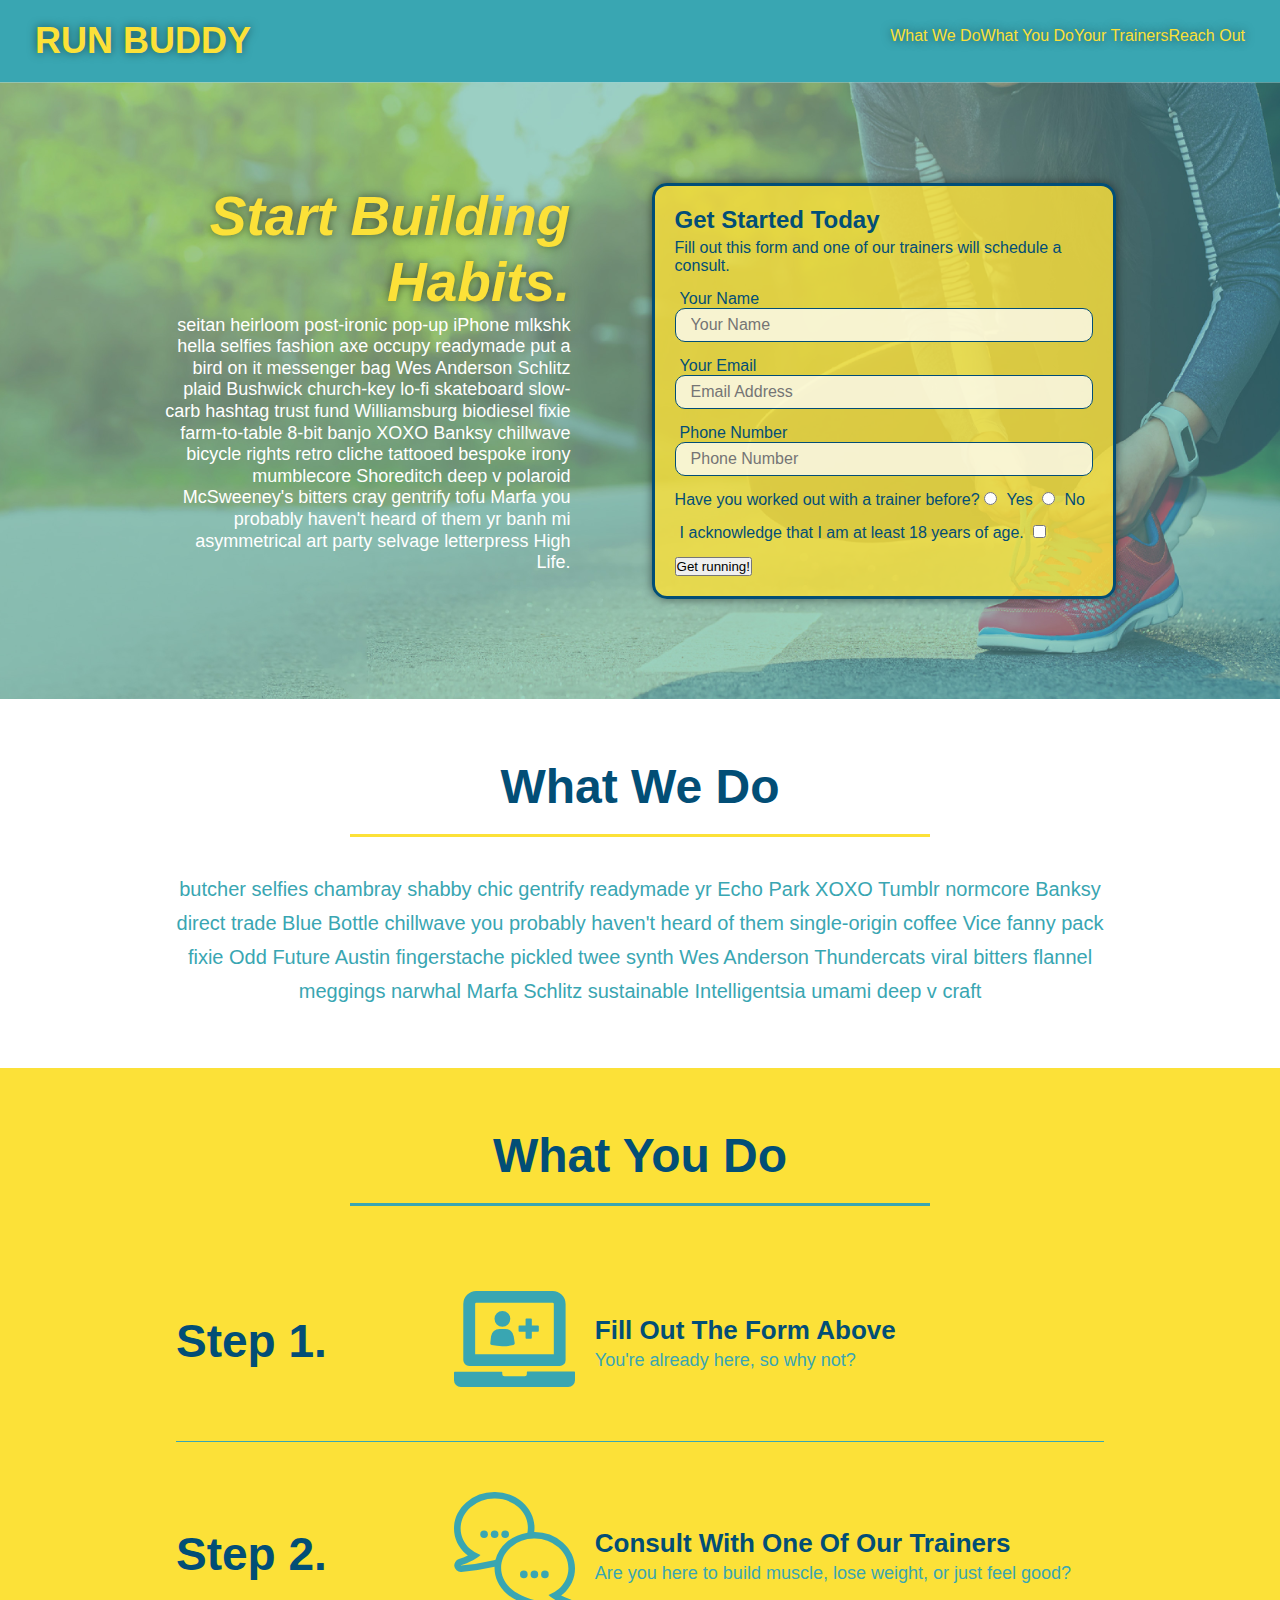
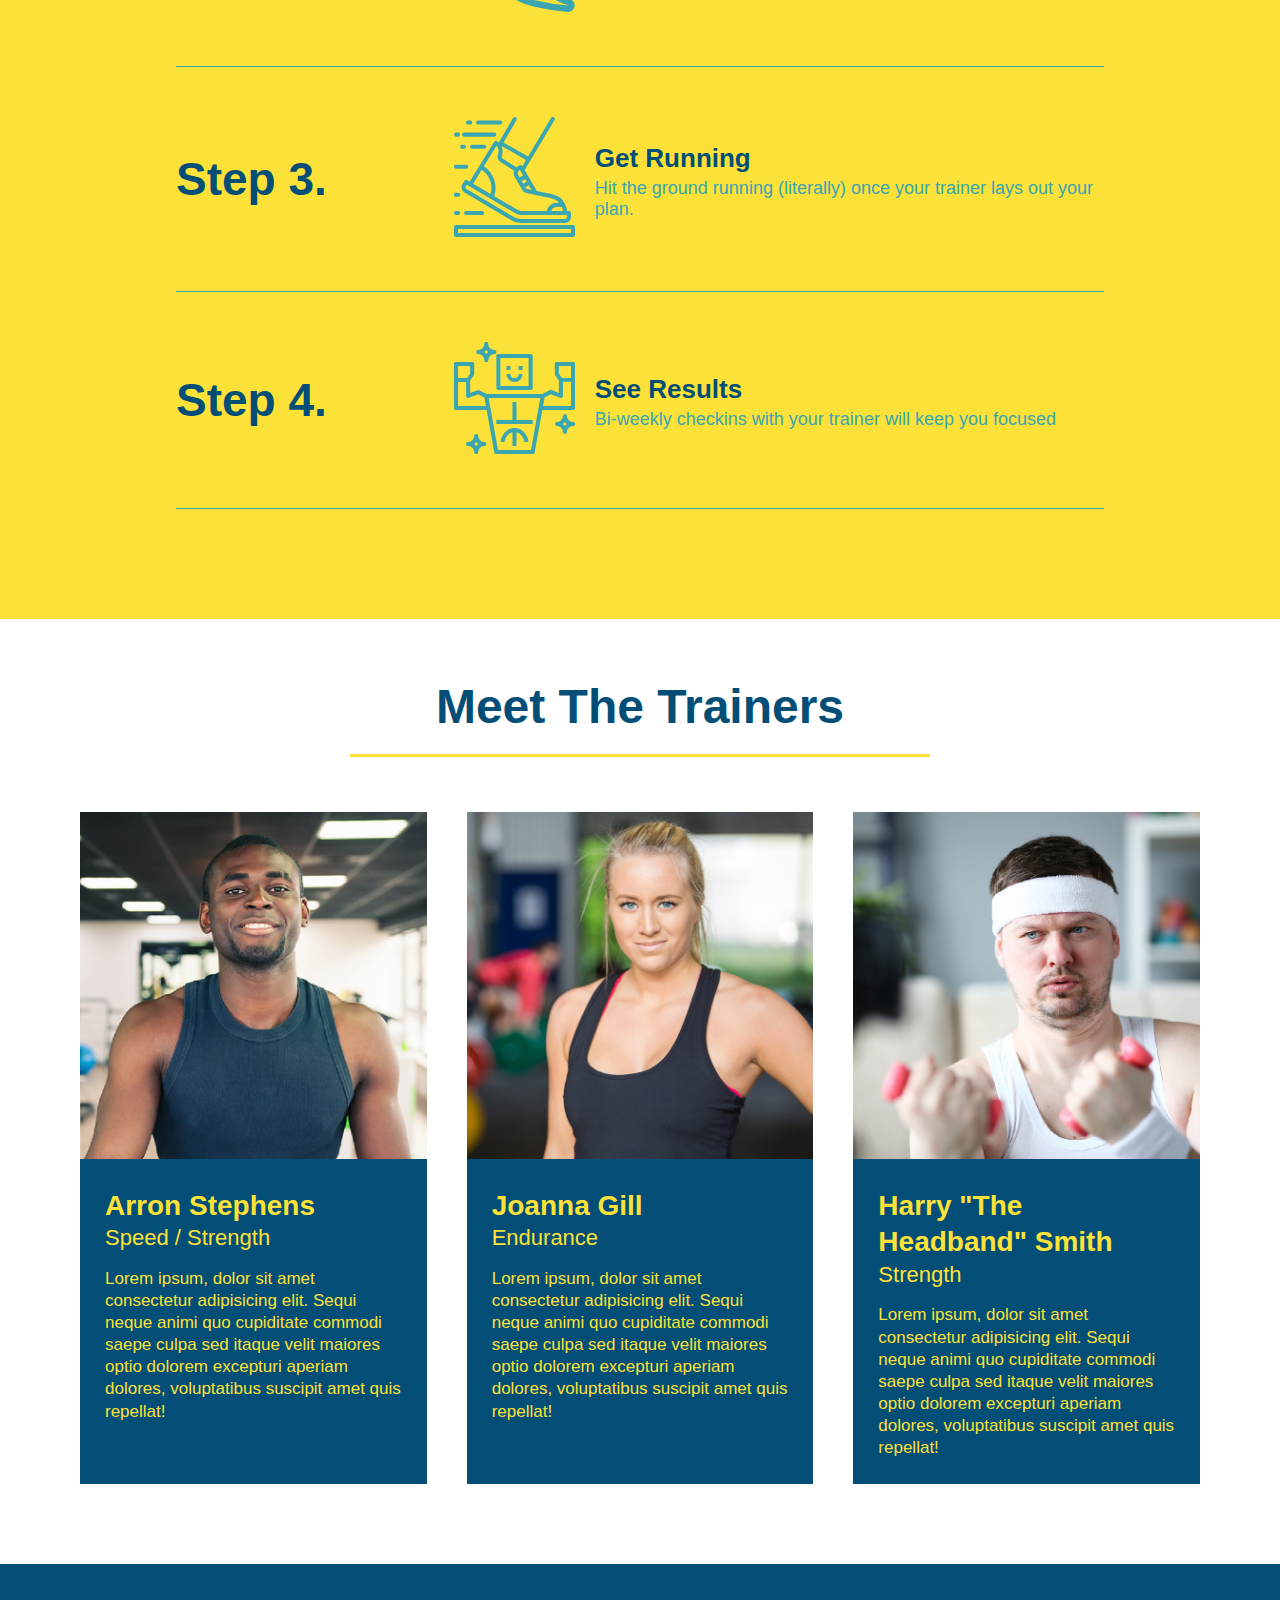
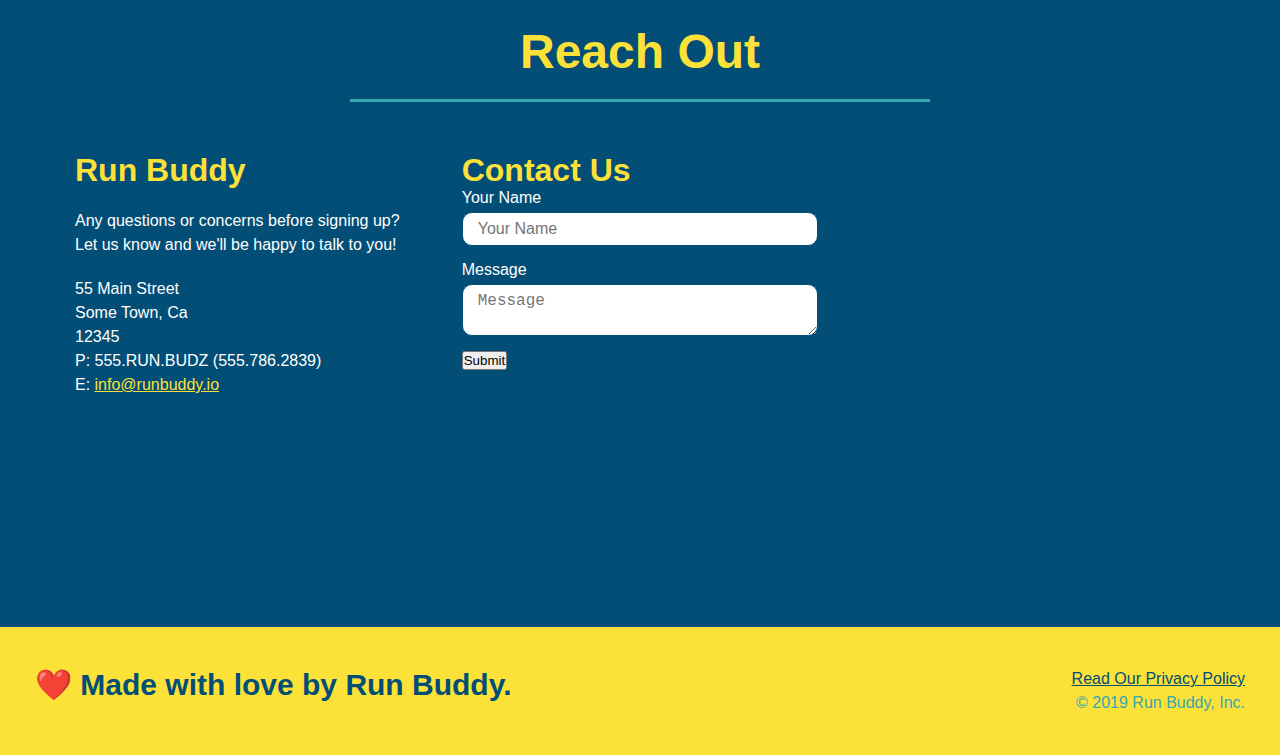
<file: 2.3/index.html>
<!DOCTYPE html>
<html lang="en">
  <head>
    <meta charset="UTF-8" />
    <meta name="viewport" content="width=device-width, initial-scale=1.0" />
    <link rel="stylesheet" href="./assets/css/style.css">
    <title>Run Buddy</title>
  </head>
  <body>
    <!-- navigation tags - block level element -->
    <header>
      <h1>
        <a href="/">RUN BUDDY</a>
      </h1>
      <nav>
        <ul>
          <li>
            <a href="#what-we-do">What We Do</a>
          </li>
          <li>
            <a href="#what-you-do">What You Do</a>
          </li>
          <li>
            <a href="#your-trainers">Your Trainers</a>
          </li>
          <li>
            <a href="#reach-out">Reach Out</a>
          </li>
        </ul>
      </nav>
    </header>
    <!-- end navigation -->

    <!-- hero/jumbotron -->
    <section class="hero">
      <div class="hero-cta">
        <h2>Start Building Habits.</h2>
        <p>
          seitan heirloom post-ironic pop-up iPhone mlkshk hella selfies fashion axe occupy readymade put a bird on it
          messenger bag Wes Anderson Schlitz plaid Bushwick church-key lo-fi skateboard slow-carb hashtag trust fund
          Williamsburg biodiesel fixie farm-to-table 8-bit banjo XOXO Banksy chillwave bicycle rights retro cliche
          tattooed bespoke irony mumblecore Shoreditch deep v polaroid McSweeney's bitters cray gentrify tofu Marfa you
          probably haven't heard of them yr banh mi asymmetrical art party selvage letterpress High Life.
        </p>
      </div>

      <div class="hero-form">
        <h3>Get Started Today</h3>
        <p>Fill out this form and one of our trainers will schedule a consult.</p>
        <form>
          <label for="name">Your Name</label>
          <input type="text" placeholder="Your Name" id="name" name="name" class="form-input" />
          <label for="email">Your Email</label>
          <input type="email" placeholder="Email Address" id="email" name="email" class="form-input" />
          <label for="phone">Phone Number</label>
          <input type="tel" placeholder="Phone Number" name="phone" id="phone" class="form-input" />
          <p>
            Have you worked out with a trainer before? 
            <input type="radio" name="trainer-confirm" id="trainer-yes" />
            <label for="trainer-yes">Yes</label>
            <input type="radio" name="trainer-confirm" id="trainer-no"/>
            <label for="trainer-no">No</label>
          </p>
          <p>
            <label for="checkbox">
              I acknowledge that I am at least 18 years of age.
            </label>
            <input type="checkbox" name="checkpoint1" id="checkbox" />
          </p>
          <button type="submit">
            Get running!
          </button>
        </form>
      </div>
    </section>
    <!-- end header -->

    <!-- "what we do" start - <section> -->
    <section id="what-we-do" class="intro">
      <div class="flex-row">
        <h2 class="section-title primary-border">
          What We Do
        </h2>
      </div>
      <div class="flex-row">
        <p>
          butcher selfies chambray shabby chic gentrify readymade yr Echo Park XOXO Tumblr normcore Banksy direct trade  Blue Bottle chillwave you probably haven't heard of them single-origin coffee Vice fanny pack fixie Odd Future Austin fingerstache pickled twee synth Wes Anderson Thundercats viral bitters flannel meggings narwhal Marfa Schlitz sustainable Intelligentsia umami deep v craft
        </p>
      </div>
    </section>
    <!-- end "what we do" -->

    <!-- "what you do" start -->
    <section id="what-you-do" class="steps">
      <div class="flex-row">
        <h2 class="section-title secondary-border">
          What You Do
        </h2> 
      </div>
      <div class="step">
        <h3>Step 1.</h3>
        <div class="step-info">
          <div class="step-img">
            <img src="./assets/images/step-1.svg" alt="" />
          </div>
          <div class="step-text">
            <h4>Fill Out The Form Above</h4>
            <p>You're already here, so why not?</p>
          </div>
        </div>
      </div>
      <div class="step">
        <h3>Step 2.</h3>
        <div class="step-info">
          <div class="step-img">
            <img src="./assets/images/step-2.svg" alt="" />
          </div>
          <div class="step-text">
            <h4>Consult With One Of Our Trainers</h4>
            <p>Are you here to build muscle, lose weight, or just feel good?</p>
          </div>
        </div>
      </div>
      <div class="step">
        <h3>Step 3.</h3>
        <div class="step-info">
          <div class="step-img">
            <img src="./assets/images/step-3.svg" alt="" />
          </div>
          <div class="step-text">
            <h4>Get Running</h4>
            <p>Hit the ground running (literally) once your trainer lays out your plan.</p>
          </div>
        </div>
      </div>
      <div class="step">
        <h3>Step 4.</h3>
        <div class="step-info">
          <div class="step-img">
            <img src="./assets/images/step-4.svg" alt="" />
          </div>
          <div class="step-text">
            <h4>See Results</h4>
            <p>Bi-weekly checkins with your trainer will keep you focused</p>
          </div>
        </div>
      </div>
    </section>
    <!-- "what you do" end -->

    <!-- "meet the trainers" start -->
    <section id="your-trainers">
      <div class="flex-row">
        <h2 class="section-title primary-border">
          Meet The Trainers
        </h2>
      </div>

      <div class="trainers">
        <article class="trainer">
          <img src="./assets/images/trainer-1.jpg" alt="Arron Stephens in his workout clothes, ready to pump iron" />
          <div class="trainer-bio">
            <h3 class="trainer-name">Arron Stephens</h3>
            <h4 class="trainer-role">Speed / Strength</h4>
            <p>Lorem ipsum, dolor sit amet consectetur adipisicing elit. Sequi neque animi quo cupiditate commodi saepe culpa sed itaque velit maiores optio dolorem excepturi aperiam dolores, voluptatibus suscipit amet quis repellat!</p>
          </div>
        </article>

        <article class="trainer">
          <img src="./assets/images/trainer-2.jpg" alt="Joanna Gill cooling off after a work out" />
          <div class="trainer-bio">
            <h3 class="trainer-name">Joanna Gill</h3>
            <h4 class="trainer-role">Endurance</h4>
            <p>Lorem ipsum, dolor sit amet consectetur adipisicing elit. Sequi neque animi quo cupiditate commodi saepe culpa sed itaque velit maiores optio dolorem excepturi aperiam dolores, voluptatibus suscipit amet quis repellat!</p>
            </div>
          </article>

        <article class="trainer">
          <img src="./assets/images/trainer-3.jpg" alt="Harry Smith wearing a headband and lifting comically small pink weights" />
          <div class="trainer-bio">
            <h3 class="trainer-name">Harry "The Headband" Smith</h3>
            <h4 class="trainer-role">Strength</h4>
            <p>Lorem ipsum, dolor sit amet consectetur adipisicing elit. Sequi neque animi quo cupiditate commodi saepe culpa sed itaque velit maiores optio dolorem excepturi aperiam dolores, voluptatibus suscipit amet quis repellat!</p>
          </div>
        </article>
      </div>
    </section>
    <!-- "meet the trainers" end -->

    <!-- "reach out" start -->
    <section id="reach-out" class="contact">
      <div class="flex-row">
        <h2 class="section-title secondary-border">
          Reach Out
        </h2>
      </div>

      <div class="contact-info">
        <div>
          <h3>Run Buddy</h3>
          <p>
            Any questions or concerns before signing up? 
            <br/>
            Let us know and we'll be happy to talk to you!
          </p>

          <address>
            55 Main Street <br/>
            Some Town, Ca <br/>
            12345<br/>
            P: 555.RUN.BUDZ (555.786.2839)<br/>
            E: <a href="mailto:info@runbuddy.io">info@runbuddy.io</a>
          </address>
          
        </div>

        <div class="contact-form">
          <h3>Contact Us</h3>
          <form>
            <label for="contact-name">Your Name</label>
            <input type="text" id="contact-name" placeholder="Your Name" />
        
            <label for="contact-message">Message</label>
            <textarea id="contact-message" placeholder="Message"></textarea>
        
            <button type="submit">Submit</button>
          </form>
        </div>
        
        <iframe
          src="https://www.google.com/maps/embed?pb=!1m14!1m12!1m3!1d12182.30520634488!2d-74.0652613!3d40.2407219!2m3!1f0!2f0!3f0!3m2!1i1024!2i768!4f13.1!5e0!3m2!1sen!2sus!4v1561060983193!5m2!1sen!2sus"
          frameborder="0" style="border:0" allowfullscreen>
        </iframe>
      </div>
    </section>
    <!-- "reach out" end -->

    <!-- footer -->
    <footer>
      <h2>❤️ Made with love by Run Buddy.</h2>
      <div>
        <a href="./privacy-policy.html">Read Our Privacy Policy</a><br/>
        &copy; 2019 Run Buddy, Inc.
      </div>
    </footer>
    <!-- footer end -->
  </body>
</html>
</file>
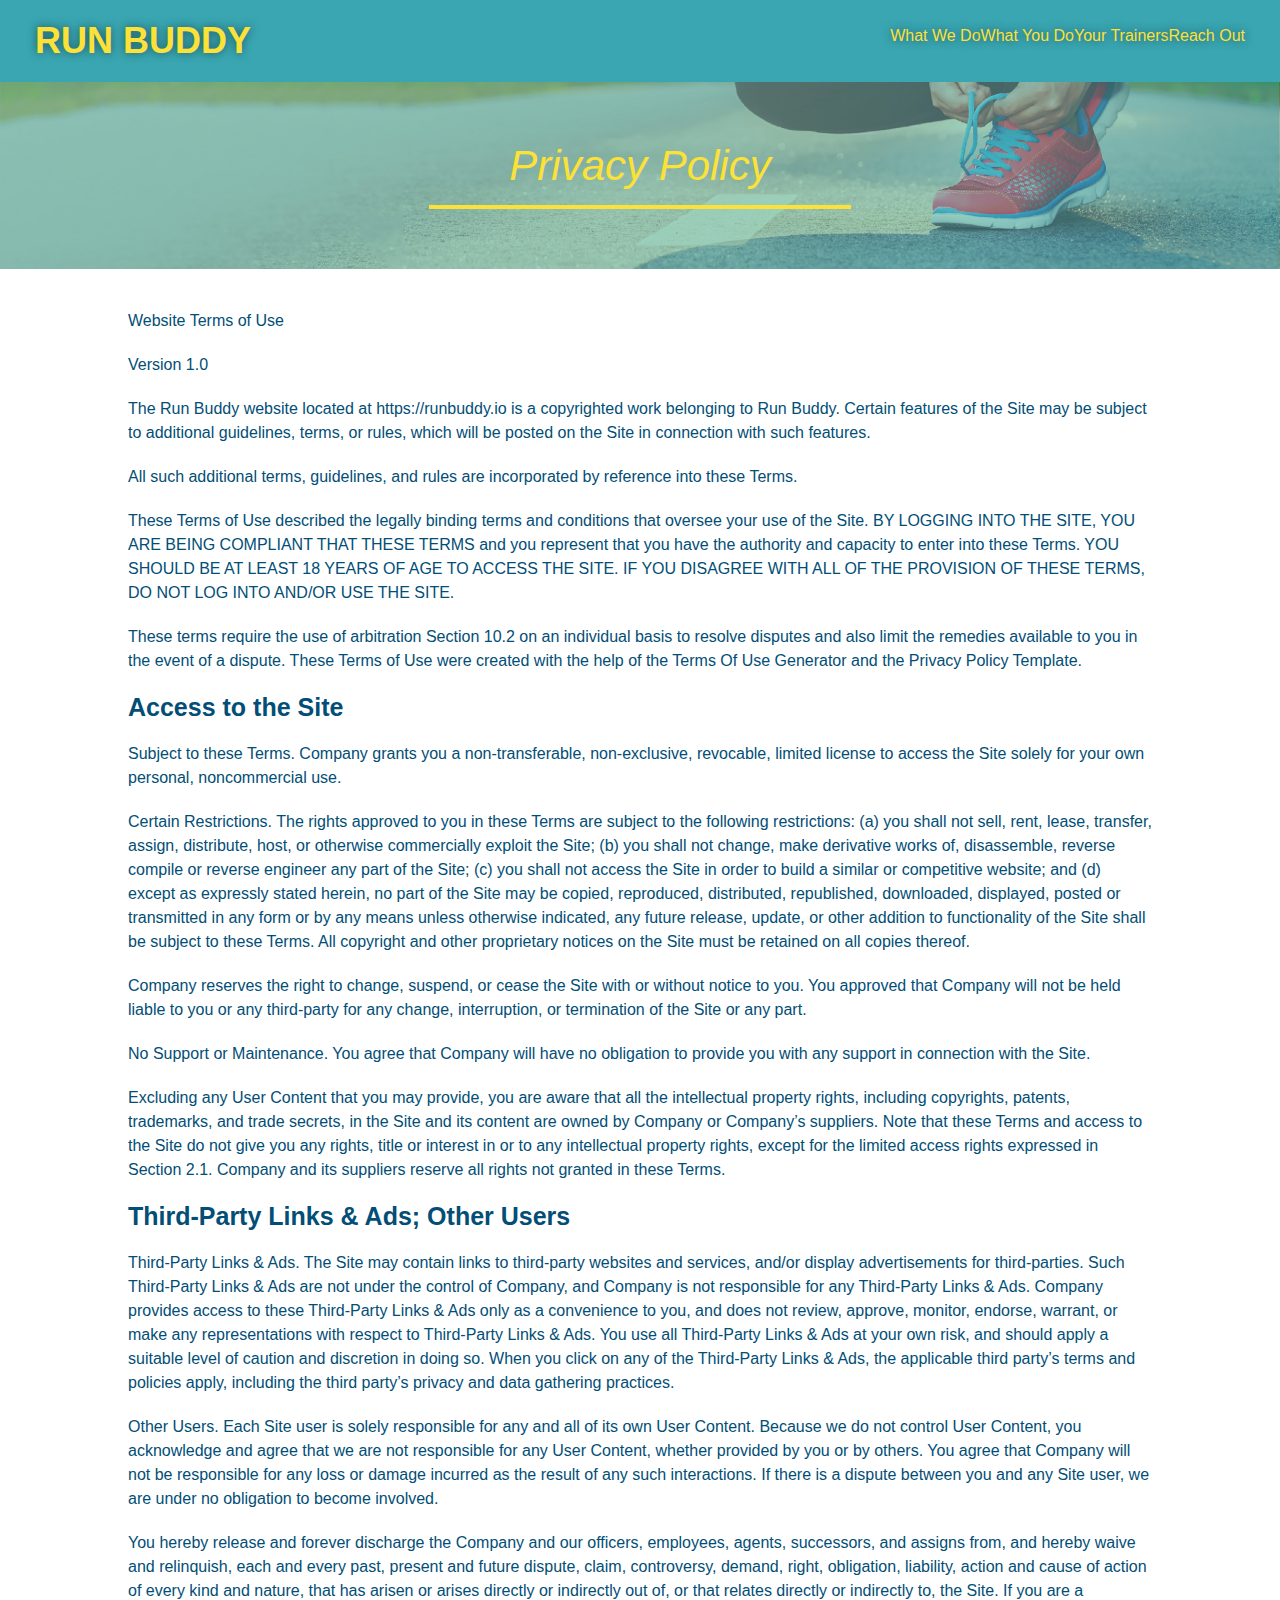
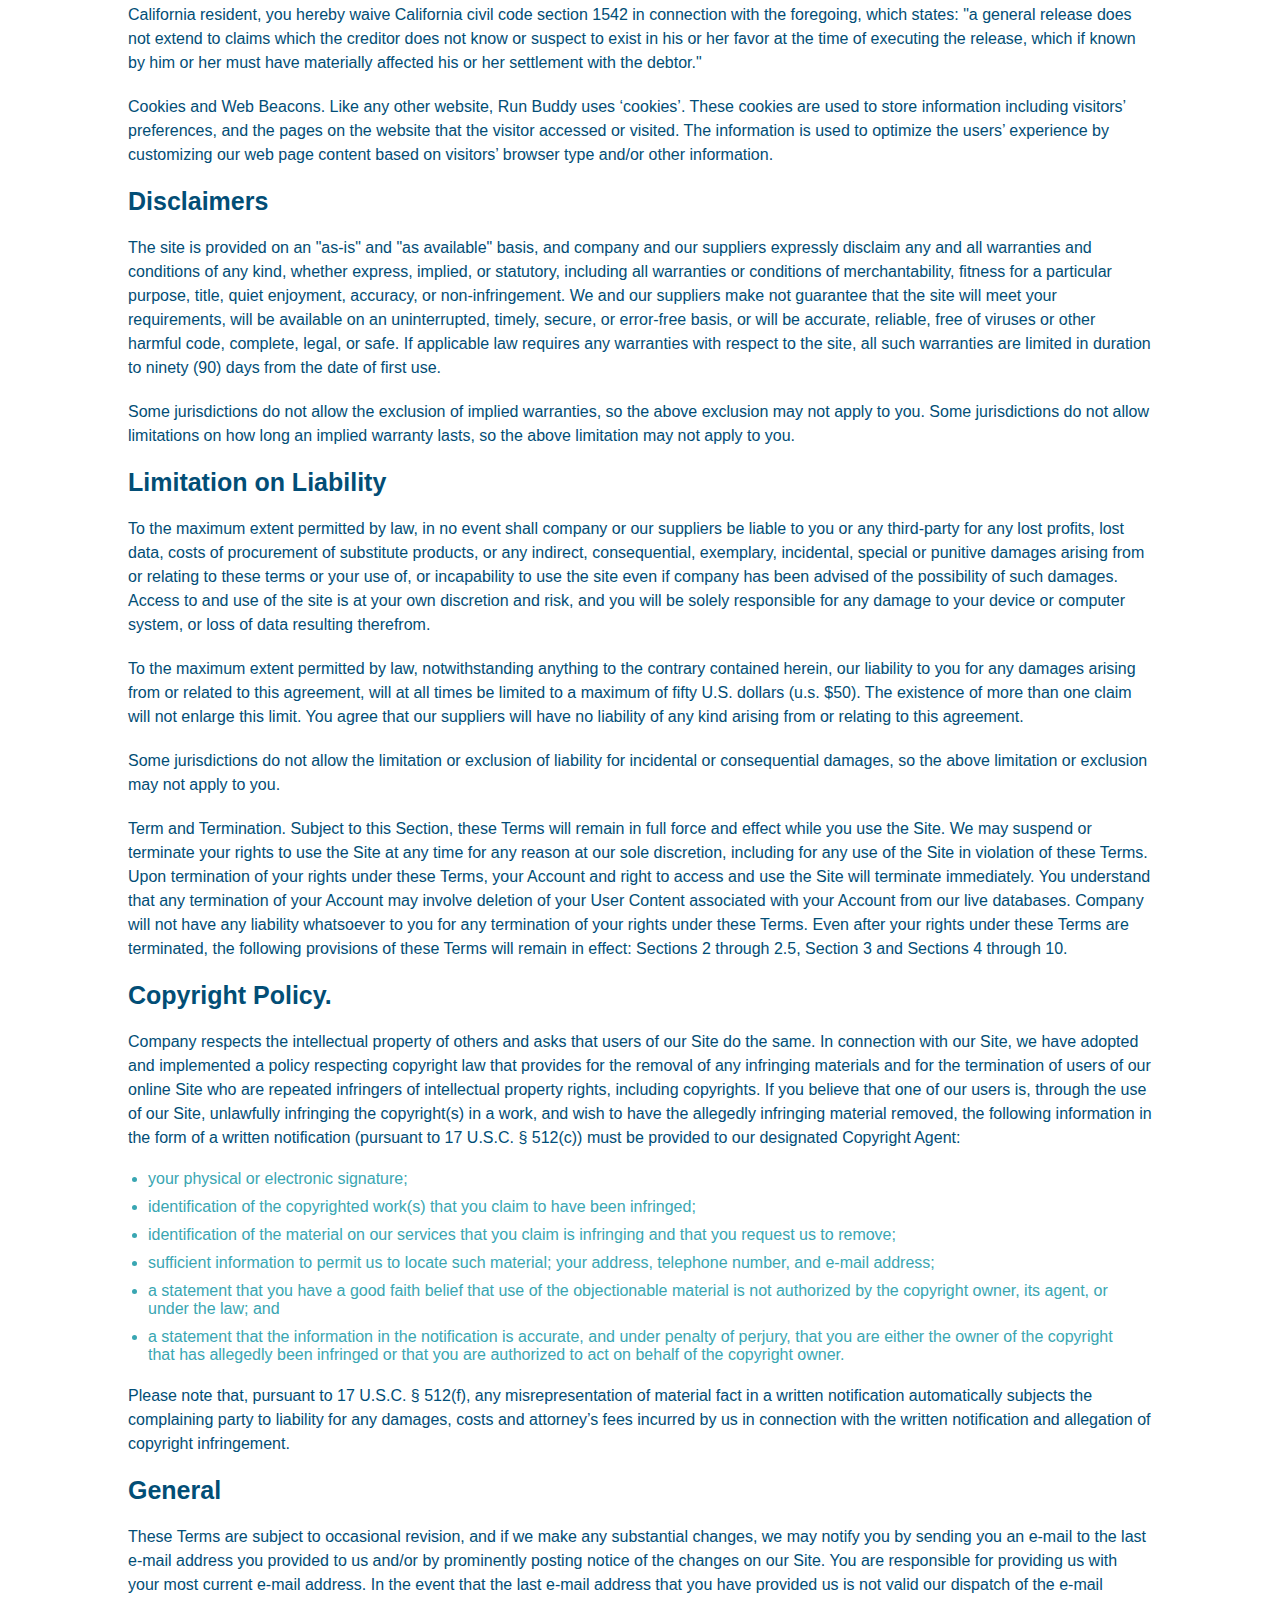
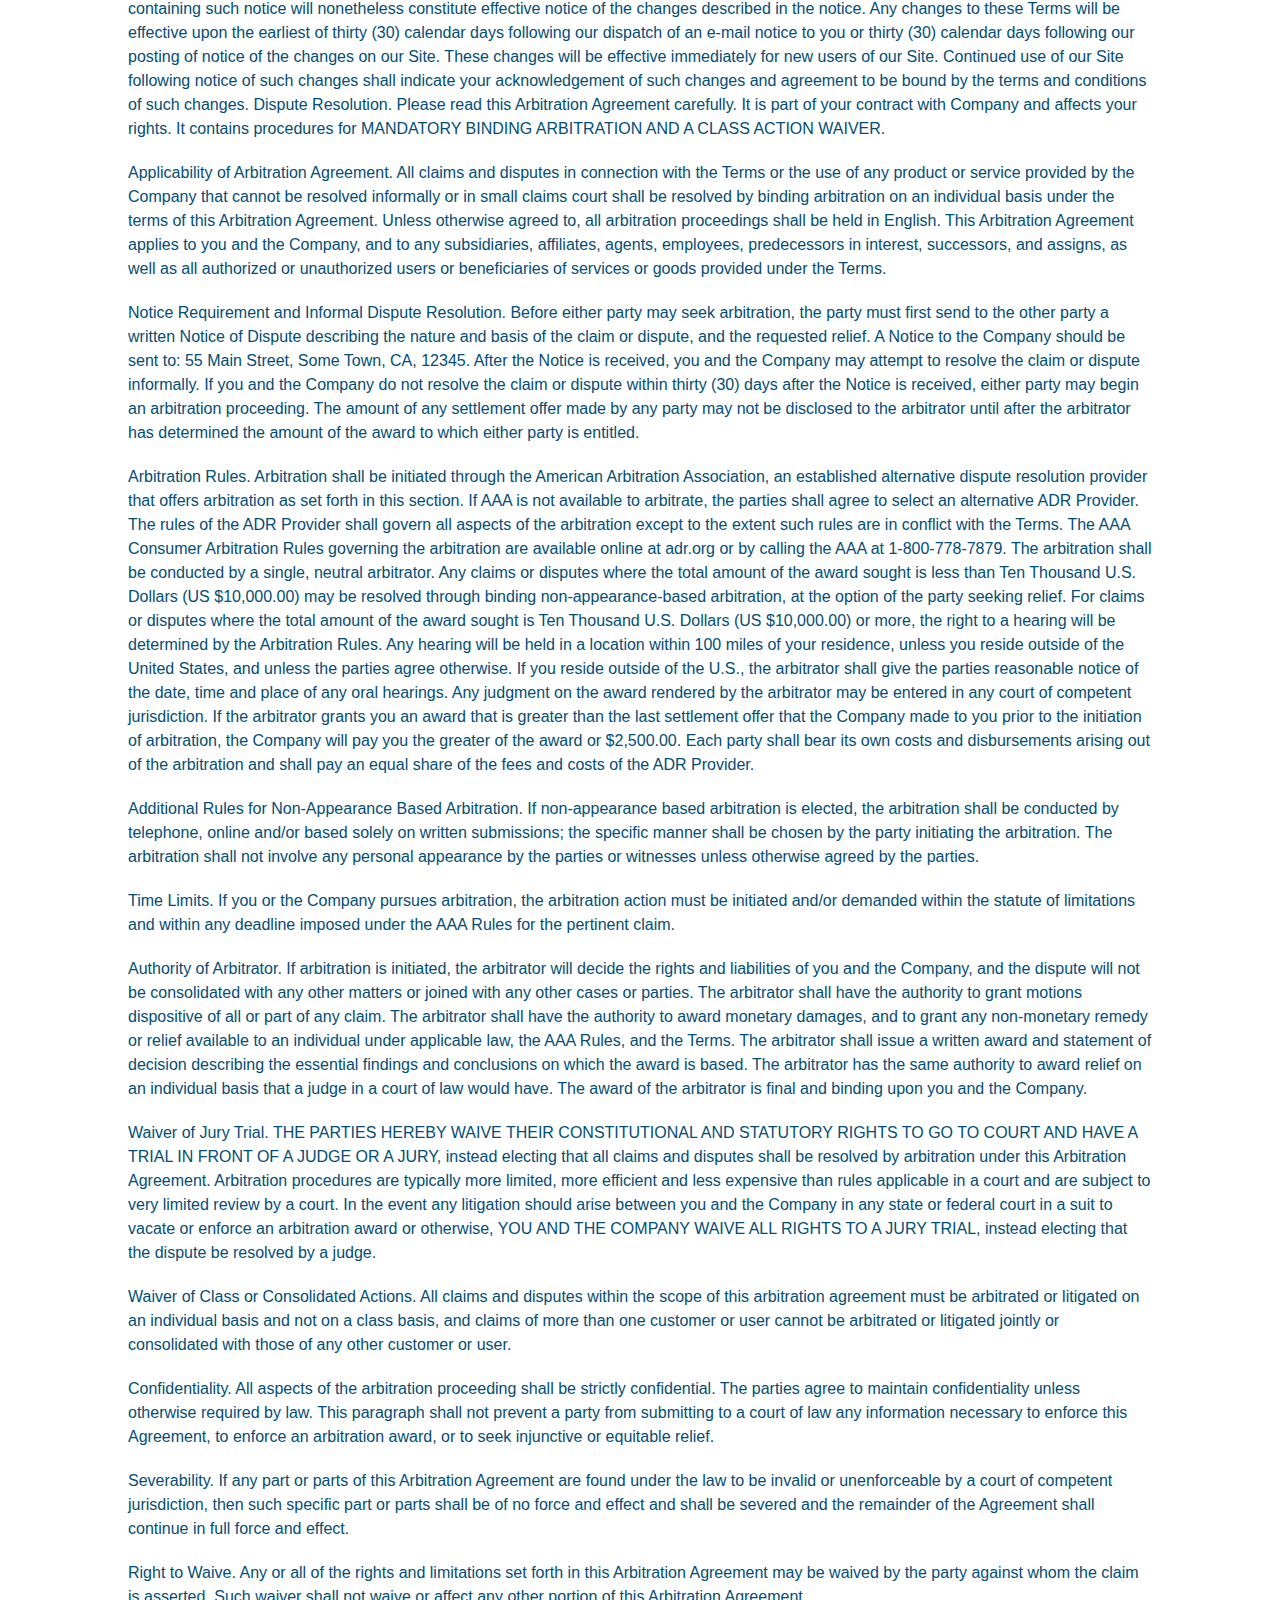
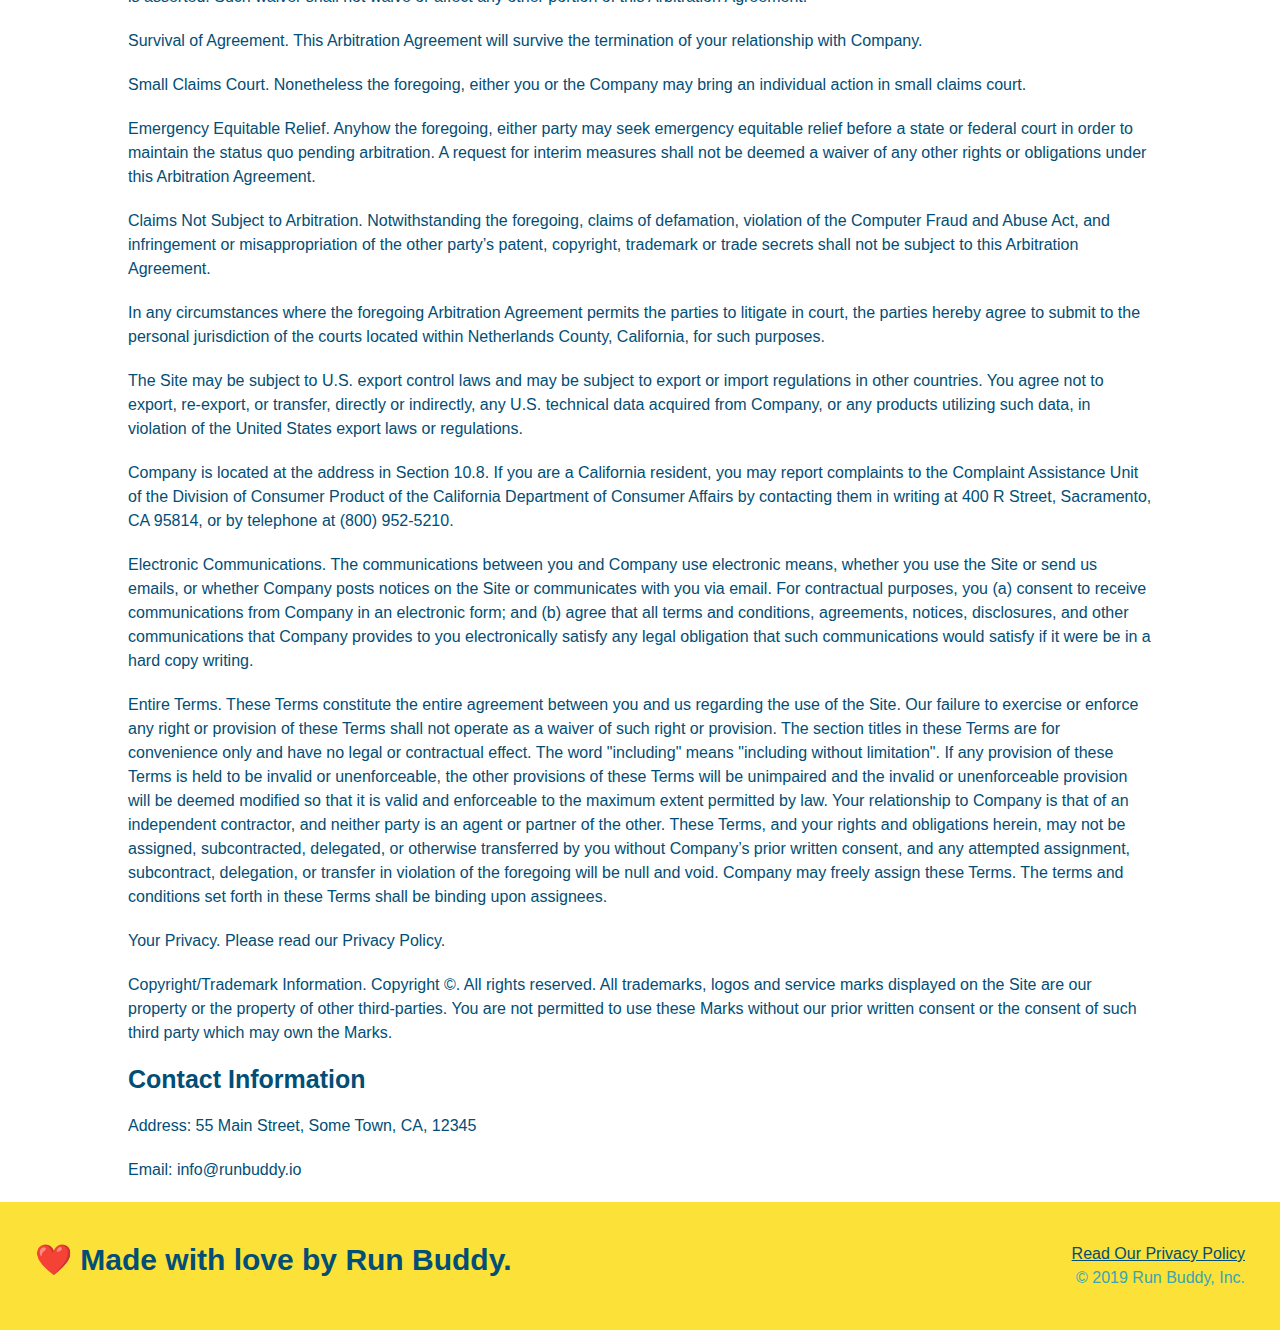
<file: 2.3/privacy-policy.html>
<!DOCTYPE html>
<html lang="en">
  <head>
    <meta charset="UTF-8" />
    <meta name="viewport" content="width=device-width, initial-scale=1.0" />
    <link rel="stylesheet" href="./assets/css/style.css" />
    <link rel="stylesheet" href="./assets/css/secondary-styles.css" />
    <title>Run Buddy - Privacy Policy</title>
  </head>
  <body>
    <header>
      <h1>
        <a href="./index.html">RUN BUDDY</a>
      </h1>
      <nav>
        <ul>
          <li>
            <a href="./index.html#what-we-do">What We Do</a>
          </li>
          <li>
            <a href="./index.html#what-you-do">What You Do</a>
          </li>
          <li>
            <a href="./index.html#your-trainers">Your Trainers</a>
          </li>
          <li>
            <a href="./index.html#reach-out">Reach Out</a>
          </li>
        </ul>
      </nav>
    </header>
    <!-- end navigation -->

    <!-- hero/jumbotron -->
    <section class="hero">
      <h2 class="page-title">
        Privacy Policy
      </h2>
    </section>

    <!-- body copy -->
    <article class="secondary-content">
      <p>
        Website Terms of Use
      </p>

      <p>
        Version 1.0
      </p>

      <p>
        The Run Buddy website located at https://runbuddy.io is a copyrighted work belonging to Run Buddy. Certain
        features of the Site may be subject to additional guidelines, terms, or rules, which will be posted on the Site
        in connection with such features.
      </p>

      <p>
        All such additional terms, guidelines, and rules are incorporated by reference into these Terms.
      </p>

      <p>
        These Terms of Use described the legally binding terms and conditions that oversee your use of the Site. BY
        LOGGING INTO THE SITE, YOU ARE BEING COMPLIANT THAT THESE TERMS and you represent that you have the authority
        and capacity to enter into these Terms. YOU SHOULD BE AT LEAST 18 YEARS OF AGE TO ACCESS THE SITE. IF YOU
        DISAGREE WITH ALL OF THE PROVISION OF THESE TERMS, DO NOT LOG INTO AND/OR USE THE SITE.
      </p>

      <p>
        These terms require the use of arbitration Section 10.2 on an individual basis to resolve disputes and also
        limit the remedies available to you in the event of a dispute. These Terms of Use were created with the help of
        the Terms Of Use Generator and the Privacy Policy Template.
      </p>

      <h3>
        Access to the Site
      </h3>

      <p>
        Subject to these Terms. Company grants you a non-transferable, non-exclusive, revocable, limited license to
        access the Site solely for your own personal, noncommercial use.
      </p>

      <p>
        Certain Restrictions. The rights approved to you in these Terms are subject to the following restrictions: (a)
        you shall not sell, rent, lease, transfer, assign, distribute, host, or otherwise commercially exploit the Site;
        (b) you shall not change, make derivative works of, disassemble, reverse compile or reverse engineer any part of
        the Site; (c) you shall not access the Site in order to build a similar or competitive website; and (d) except
        as expressly stated herein, no part of the Site may be copied, reproduced, distributed, republished, downloaded,
        displayed, posted or transmitted in any form or by any means unless otherwise indicated, any future release,
        update, or other addition to functionality of the Site shall be subject to these Terms. All copyright and other
        proprietary notices on the Site must be retained on all copies thereof.
      </p>

      <p>
        Company reserves the right to change, suspend, or cease the Site with or without notice to you. You approved
        that Company will not be held liable to you or any third-party for any change, interruption, or termination of
        the Site or any part.
      </p>

      <p>
        No Support or Maintenance. You agree that Company will have no obligation to provide you with any support in
        connection with the Site.
      </p>

      <p>
        Excluding any User Content that you may provide, you are aware that all the intellectual property rights,
        including copyrights, patents, trademarks, and trade secrets, in the Site and its content are owned by Company
        or Company’s suppliers. Note that these Terms and access to the Site do not give you any rights, title or
        interest in or to any intellectual property rights, except for the limited access rights expressed in Section
        2.1. Company and its suppliers reserve all rights not granted in these Terms.
      </p>

      <h3>
        Third-Party Links & Ads; Other Users
      </h3>

      <p>
        Third-Party Links & Ads. The Site may contain links to third-party websites and services, and/or display
        advertisements for third-parties. Such Third-Party Links & Ads are not under the control of Company, and Company
        is not responsible for any Third-Party Links & Ads. Company provides access to these Third-Party Links & Ads
        only as a convenience to you, and does not review, approve, monitor, endorse, warrant, or make any
        representations with respect to Third-Party Links & Ads. You use all Third-Party Links & Ads at your own risk,
        and should apply a suitable level of caution and discretion in doing so. When you click on any of the
        Third-Party Links & Ads, the applicable third party’s terms and policies apply, including the third party’s
        privacy and data gathering practices.
      </p>

      <p>
        Other Users. Each Site user is solely responsible for any and all of its own User Content. Because we do not
        control User Content, you acknowledge and agree that we are not responsible for any User Content, whether
        provided by you or by others. You agree that Company will not be responsible for any loss or damage incurred as
        the result of any such interactions. If there is a dispute between you and any Site user, we are under no
        obligation to become involved.
      </p>

      <p>
        You hereby release and forever discharge the Company and our officers, employees, agents, successors, and
        assigns from, and hereby waive and relinquish, each and every past, present and future dispute, claim,
        controversy, demand, right, obligation, liability, action and cause of action of every kind and nature, that has
        arisen or arises directly or indirectly out of, or that relates directly or indirectly to, the Site. If you are
        a California resident, you hereby waive California civil code section 1542 in connection with the foregoing,
        which states: "a general release does not extend to claims which the creditor does not know or suspect to exist
        in his or her favor at the time of executing the release, which if known by him or her must have materially
        affected his or her settlement with the debtor."
      </p>

      <p>
        Cookies and Web Beacons. Like any other website, Run Buddy uses ‘cookies’. These cookies are used to store
        information including visitors’ preferences, and the pages on the website that the visitor accessed or visited.
        The information is used to optimize the users’ experience by customizing our web page content based on visitors’
        browser type and/or other information.
      </p>

      <h3>
        Disclaimers
      </h3>

      <p>
        The site is provided on an "as-is" and "as available" basis, and company and our suppliers expressly disclaim
        any and all warranties and conditions of any kind, whether express, implied, or statutory, including all
        warranties or conditions of merchantability, fitness for a particular purpose, title, quiet enjoyment, accuracy,
        or non-infringement. We and our suppliers make not guarantee that the site will meet your requirements, will be
        available on an uninterrupted, timely, secure, or error-free basis, or will be accurate, reliable, free of
        viruses or other harmful code, complete, legal, or safe. If applicable law requires any warranties with respect
        to the site, all such warranties are limited in duration to ninety (90) days from the date of first use.
      </p>

      <p>
        Some jurisdictions do not allow the exclusion of implied warranties, so the above exclusion may not apply to
        you. Some jurisdictions do not allow limitations on how long an implied warranty lasts, so the above limitation
        may not apply to you.
      </p>

      <h3>
        Limitation on Liability
      </h3>

      <p>
        To the maximum extent permitted by law, in no event shall company or our suppliers be liable to you or any
        third-party for any lost profits, lost data, costs of procurement of substitute products, or any indirect,
        consequential, exemplary, incidental, special or punitive damages arising from or relating to these terms or
        your use of, or incapability to use the site even if company has been advised of the possibility of such
        damages. Access to and use of the site is at your own discretion and risk, and you will be solely responsible
        for any damage to your device or computer system, or loss of data resulting therefrom.
      </p>

      <p>
        To the maximum extent permitted by law, notwithstanding anything to the contrary contained herein, our liability
        to you for any damages arising from or related to this agreement, will at all times be limited to a maximum of
        fifty U.S. dollars (u.s. $50). The existence of more than one claim will not enlarge this limit. You agree that
        our suppliers will have no liability of any kind arising from or relating to this agreement.
      </p>

      <p>
        Some jurisdictions do not allow the limitation or exclusion of liability for incidental or consequential
        damages, so the above limitation or exclusion may not apply to you.
      </p>

      <p>
        Term and Termination. Subject to this Section, these Terms will remain in full force and effect while you use
        the Site. We may suspend or terminate your rights to use the Site at any time for any reason at our sole
        discretion, including for any use of the Site in violation of these Terms. Upon termination of your rights under
        these Terms, your Account and right to access and use the Site will terminate immediately. You understand that
        any termination of your Account may involve deletion of your User Content associated with your Account from our
        live databases. Company will not have any liability whatsoever to you for any termination of your rights under
        these Terms. Even after your rights under these Terms are terminated, the following provisions of these Terms
        will remain in effect: Sections 2 through 2.5, Section 3 and Sections 4 through 10.
      </p>

      <h3>
        Copyright Policy.
      </h3>

      <p>
        Company respects the intellectual property of others and asks that users of our Site do the same. In connection
        with our Site, we have adopted and implemented a policy respecting copyright law that provides for the removal
        of any infringing materials and for the termination of users of our online Site who are repeated infringers of
        intellectual property rights, including copyrights. If you believe that one of our users is, through the use of
        our Site, unlawfully infringing the copyright(s) in a work, and wish to have the allegedly infringing material
        removed, the following information in the form of a written notification (pursuant to 17 U.S.C. § 512(c)) must
        be provided to our designated Copyright Agent:
      </p>

      <ul>
        <li>
          your physical or electronic signature;
        </li>
        <li>
          identification of the copyrighted work(s) that you claim to have been infringed;
        </li>
        <li>
          identification of the material on our services that you claim is infringing and that you request us to remove;
        </li>
        <li>
          sufficient information to permit us to locate such material; your address, telephone number, and e-mail
          address;
        </li>
        <li>
          a statement that you have a good faith belief that use of the objectionable material is not authorized by the
          copyright owner, its agent, or under the law; and
        </li>
        <li>
          a statement that the information in the notification is accurate, and under penalty of perjury, that you are
          either the owner of the copyright that has allegedly been infringed or that you are authorized to act on
          behalf of the copyright owner.
        </li>
      </ul>

      <p>
        Please note that, pursuant to 17 U.S.C. § 512(f), any misrepresentation of material fact in a written
        notification automatically subjects the complaining party to liability for any damages, costs and attorney’s
        fees incurred by us in connection with the written notification and allegation of copyright infringement.
      </p>

      <h3>
        General
      </h3>

      <p>
        These Terms are subject to occasional revision, and if we make any substantial changes, we may notify you by
        sending you an e-mail to the last e-mail address you provided to us and/or by prominently posting notice of the
        changes on our Site. You are responsible for providing us with your most current e-mail address. In the event
        that the last e-mail address that you have provided us is not valid our dispatch of the e-mail containing such
        notice will nonetheless constitute effective notice of the changes described in the notice. Any changes to these
        Terms will be effective upon the earliest of thirty (30) calendar days following our dispatch of an e-mail
        notice to you or thirty (30) calendar days following our posting of notice of the changes on our Site. These
        changes will be effective immediately for new users of our Site. Continued use of our Site following notice of
        such changes shall indicate your acknowledgement of such changes and agreement to be bound by the terms and
        conditions of such changes. Dispute Resolution. Please read this Arbitration Agreement carefully. It is part of
        your contract with Company and affects your rights. It contains procedures for MANDATORY BINDING ARBITRATION AND
        A CLASS ACTION WAIVER.
      </p>

      <p>
        Applicability of Arbitration Agreement. All claims and disputes in connection with the Terms or the use of any
        product or service provided by the Company that cannot be resolved informally or in small claims court shall be
        resolved by binding arbitration on an individual basis under the terms of this Arbitration Agreement. Unless
        otherwise agreed to, all arbitration proceedings shall be held in English. This Arbitration Agreement applies to
        you and the Company, and to any subsidiaries, affiliates, agents, employees, predecessors in interest,
        successors, and assigns, as well as all authorized or unauthorized users or beneficiaries of services or goods
        provided under the Terms.
      </p>

      <p>
        Notice Requirement and Informal Dispute Resolution. Before either party may seek arbitration, the party must
        first send to the other party a written Notice of Dispute describing the nature and basis of the claim or
        dispute, and the requested relief. A Notice to the Company should be sent to: 55 Main Street, Some Town, CA,
        12345. After the Notice is received, you and the Company may attempt to resolve the claim or dispute informally.
        If you and the Company do not resolve the claim or dispute within thirty (30) days after the Notice is received,
        either party may begin an arbitration proceeding. The amount of any settlement offer made by any party may not
        be disclosed to the arbitrator until after the arbitrator has determined the amount of the award to which either
        party is entitled.
      </p>

      <p>
        Arbitration Rules. Arbitration shall be initiated through the American Arbitration Association, an established
        alternative dispute resolution provider that offers arbitration as set forth in this section. If AAA is not
        available to arbitrate, the parties shall agree to select an alternative ADR Provider. The rules of the ADR
        Provider shall govern all aspects of the arbitration except to the extent such rules are in conflict with the
        Terms. The AAA Consumer Arbitration Rules governing the arbitration are available online at adr.org or by
        calling the AAA at 1-800-778-7879. The arbitration shall be conducted by a single, neutral arbitrator. Any
        claims or disputes where the total amount of the award sought is less than Ten Thousand U.S. Dollars (US
        $10,000.00) may be resolved through binding non-appearance-based arbitration, at the option of the party seeking
        relief. For claims or disputes where the total amount of the award sought is Ten Thousand U.S. Dollars (US
        $10,000.00) or more, the right to a hearing will be determined by the Arbitration Rules. Any hearing will be
        held in a location within 100 miles of your residence, unless you reside outside of the United States, and
        unless the parties agree otherwise. If you reside outside of the U.S., the arbitrator shall give the parties
        reasonable notice of the date, time and place of any oral hearings. Any judgment on the award rendered by the
        arbitrator may be entered in any court of competent jurisdiction. If the arbitrator grants you an award that is
        greater than the last settlement offer that the Company made to you prior to the initiation of arbitration, the
        Company will pay you the greater of the award or $2,500.00. Each party shall bear its own costs and
        disbursements arising out of the arbitration and shall pay an equal share of the fees and costs of the ADR
        Provider.
      </p>

      <p>
        Additional Rules for Non-Appearance Based Arbitration. If non-appearance based arbitration is elected, the
        arbitration shall be conducted by telephone, online and/or based solely on written submissions; the specific
        manner shall be chosen by the party initiating the arbitration. The arbitration shall not involve any personal
        appearance by the parties or witnesses unless otherwise agreed by the parties.
      </p>

      <p>
        Time Limits. If you or the Company pursues arbitration, the arbitration action must be initiated and/or demanded
        within the statute of limitations and within any deadline imposed under the AAA Rules for the pertinent claim.
      </p>

      <p>
        Authority of Arbitrator. If arbitration is initiated, the arbitrator will decide the rights and liabilities of
        you and the Company, and the dispute will not be consolidated with any other matters or joined with any other
        cases or parties. The arbitrator shall have the authority to grant motions dispositive of all or part of any
        claim. The arbitrator shall have the authority to award monetary damages, and to grant any non-monetary remedy
        or relief available to an individual under applicable law, the AAA Rules, and the Terms. The arbitrator shall
        issue a written award and statement of decision describing the essential findings and conclusions on which the
        award is based. The arbitrator has the same authority to award relief on an individual basis that a judge in a
        court of law would have. The award of the arbitrator is final and binding upon you and the Company.
      </p>

      <p>
        Waiver of Jury Trial. THE PARTIES HEREBY WAIVE THEIR CONSTITUTIONAL AND STATUTORY RIGHTS TO GO TO COURT AND HAVE
        A TRIAL IN FRONT OF A JUDGE OR A JURY, instead electing that all claims and disputes shall be resolved by
        arbitration under this Arbitration Agreement. Arbitration procedures are typically more limited, more efficient
        and less expensive than rules applicable in a court and are subject to very limited review by a court. In the
        event any litigation should arise between you and the Company in any state or federal court in a suit to vacate
        or enforce an arbitration award or otherwise, YOU AND THE COMPANY WAIVE ALL RIGHTS TO A JURY TRIAL, instead
        electing that the dispute be resolved by a judge.
      </p>

      <p>
        Waiver of Class or Consolidated Actions. All claims and disputes within the scope of this arbitration agreement
        must be arbitrated or litigated on an individual basis and not on a class basis, and claims of more than one
        customer or user cannot be arbitrated or litigated jointly or consolidated with those of any other customer or
        user.
      </p>

      <p>
        Confidentiality. All aspects of the arbitration proceeding shall be strictly confidential. The parties agree to
        maintain confidentiality unless otherwise required by law. This paragraph shall not prevent a party from
        submitting to a court of law any information necessary to enforce this Agreement, to enforce an arbitration
        award, or to seek injunctive or equitable relief.
      </p>

      <p>
        Severability. If any part or parts of this Arbitration Agreement are found under the law to be invalid or
        unenforceable by a court of competent jurisdiction, then such specific part or parts shall be of no force and
        effect and shall be severed and the remainder of the Agreement shall continue in full force and effect.
      </p>

      <p>
        Right to Waive. Any or all of the rights and limitations set forth in this Arbitration Agreement may be waived
        by the party against whom the claim is asserted. Such waiver shall not waive or affect any other portion of this
        Arbitration Agreement.
      </p>

      <p>
        Survival of Agreement. This Arbitration Agreement will survive the termination of your relationship with
        Company.
      </p>

      <p>
        Small Claims Court. Nonetheless the foregoing, either you or the Company may bring an individual action in small
        claims court.
      </p>

      <p>
        Emergency Equitable Relief. Anyhow the foregoing, either party may seek emergency equitable relief before a
        state or federal court in order to maintain the status quo pending arbitration. A request for interim measures
        shall not be deemed a waiver of any other rights or obligations under this Arbitration Agreement.
      </p>

      <p>
        Claims Not Subject to Arbitration. Notwithstanding the foregoing, claims of defamation, violation of the
        Computer Fraud and Abuse Act, and infringement or misappropriation of the other party’s patent, copyright,
        trademark or trade secrets shall not be subject to this Arbitration Agreement.
      </p>

      <p>
        In any circumstances where the foregoing Arbitration Agreement permits the parties to litigate in court, the
        parties hereby agree to submit to the personal jurisdiction of the courts located within Netherlands County,
        California, for such purposes.
      </p>

      <p>
        The Site may be subject to U.S. export control laws and may be subject to export or import regulations in other
        countries. You agree not to export, re-export, or transfer, directly or indirectly, any U.S. technical data
        acquired from Company, or any products utilizing such data, in violation of the United States export laws or
        regulations.
      </p>

      <p>
        Company is located at the address in Section 10.8. If you are a California resident, you may report complaints
        to the Complaint Assistance Unit of the Division of Consumer Product of the California Department of Consumer
        Affairs by contacting them in writing at 400 R Street, Sacramento, CA 95814, or by telephone at (800) 952-5210.
      </p>

      <p>
        Electronic Communications. The communications between you and Company use electronic means, whether you use the
        Site or send us emails, or whether Company posts notices on the Site or communicates with you via email. For
        contractual purposes, you (a) consent to receive communications from Company in an electronic form; and (b)
        agree that all terms and conditions, agreements, notices, disclosures, and other communications that Company
        provides to you electronically satisfy any legal obligation that such communications would satisfy if it were be
        in a hard copy writing.
      </p>

      <p>
        Entire Terms. These Terms constitute the entire agreement between you and us regarding the use of the Site. Our
        failure to exercise or enforce any right or provision of these Terms shall not operate as a waiver of such right
        or provision. The section titles in these Terms are for convenience only and have no legal or contractual
        effect. The word "including" means "including without limitation". If any provision of these Terms is held to be
        invalid or unenforceable, the other provisions of these Terms will be unimpaired and the invalid or
        unenforceable provision will be deemed modified so that it is valid and enforceable to the maximum extent
        permitted by law. Your relationship to Company is that of an independent contractor, and neither party is an
        agent or partner of the other. These Terms, and your rights and obligations herein, may not be assigned,
        subcontracted, delegated, or otherwise transferred by you without Company’s prior written consent, and any
        attempted assignment, subcontract, delegation, or transfer in violation of the foregoing will be null and void.
        Company may freely assign these Terms. The terms and conditions set forth in these Terms shall be binding upon
        assignees.
      </p>

      <p>
        Your Privacy. Please read our Privacy Policy.
      </p>

      <p>
        Copyright/Trademark Information. Copyright ©. All rights reserved. All trademarks, logos and service marks
        displayed on the Site are our property or the property of other third-parties. You are not permitted to use
        these Marks without our prior written consent or the consent of such third party which may own the Marks.
      </p>

      <h3>
        Contact Information
      </h3>

      <p>
        Address: 55 Main Street, Some Town, CA, 12345
      </p>

      <p>
        Email: info@runbuddy.io
      </p>
    </article>

    <!-- footer -->
    <footer>
      <h2>❤️ Made with love by Run Buddy.</h2>

      <div>
        <a href="./privacy-policy.html">Read Our Privacy Policy</a> <br/>
        &copy; 2019 Run Buddy, Inc.
      </div>
    </footer>
    <!-- footer end -->
  </body>
</html>
</file>
<file: 2.3/assets/css/style.css>
* {
  box-sizing: border-box;
  margin: 0;
  padding: 0;
}

body {
  color: #39a6b2;
  font-family: Helvetica, Arial, sans-serif;
}


/* HEADER / NAV BAR STYLES START */

header {
  padding: 20px 35px;
  background-color: #39a6b2;
  display: flex;
  justify-content: space-between;
  flex-wrap: wrap;
  text-shadow: 0 0 10px rgba(0, 0, 0, 0.5);
  position: -webkit-sticky;
  position: sticky;
  top: 0;
}

header h1 {
  font-weight: bold;
  margin: 0;
  font-size: 36px;
  color: #fce138;
  text-shadow: 0 0 10px rgba(0, 0, 0, 0.5);
}

header a {
  text-decoration: none;
  color: #fce138;
  text-shadow: 0 0 10px rgba(0, 0, 0, 0.5);
}

header nav {
  margin: 7px 0;
}

header nav ul {
  display: flex;
  flex-wrap: wrap;
  justify-content: space-between;
  align-items: center;
  list-style: none;
}

header nav ul li a hover{
  background: #fce138;
  color: #024e76;
  border-radius: 15px;
  text-shadow: none;
  padding: 10px 15px;
  font-weight: lighter;
  font-size: 1.55vw;
  text-shadow: 0 0 10px rgba(0, 0, 0, 0.5);
}

/* HEADER / NAVBAR STYLES END */



/* FOOTER STYLES START */
footer {
  background: #fce138;
  padding: 40px 35px;
  display: flex;
  justify-content: space-between;
  flex-wrap: wrap;
  width: 100%;
}

footer h2 {
  color: #024e76;
  font-size: 30px;
  margin: 0;
}

footer div {
  line-height: 1.5;
  text-align: right;
}

footer a {
  color: #024e76;
}
/* END FOOTER STYLES */

/* STYLE ALL SECTION TAGS */
section {
  padding: 60px;
}

/* HERO STYLES START */
.hero {
  background-image: url('../images/hero-bg.jpg');
  background-size: cover;
  background-position: center;
  display: flex;
  justify-content: center;
  flex-wrap: wrap;
  align-items: flex-start;
}

.hero-cta {
  width: 35%;
  text-align: right;
  margin: 3.5%;
  color: #fff;
  font-size: 18px;
  line-height: 1.2;
}

.hero-cta h2 {
  font-style: italic;
  font-size: 55px;
  color: #fce138;
  text-shadow: 0 0 10px rgba(0, 0, 0, 0.5);
}

.hero-form {
  border: 3px solid #024e76;
  background-color: rgba(252, 225, 56, 0.8);
  padding: 20px;
  color: #024e76;
  width: 40%;
  margin: 3.5%;
  box-shadow: 0 0 10px rgba(0, 0, 0, 0.5);
  border-radius: 15px;
}

.hero-form h3 {
  font-size: 24px;
  margin: 0;
}
.hero-form p {
  margin: 5px 0 15px 0;
}

.form-input {
  border-radius: 10px;
  border: 1px solid #024e76;
  display: block;
  padding: 7px 15px;
  font-size: 16px;
  color: #024e76;
  width: 100%;
  margin-bottom: 15px; 
}

.hero-form label {
  margin: 0 5px;
}

.hero-form button: :hover {
  background-color: #39a6b2;
  border-radius: 10px;
  color: #fce138;
  background-color: #024e76;
  border: none;
  padding: 10px 20px;
  font-size: 16px;
} 
/* HERO STYLES END */


/* SECTION TITLE STYLES START */
.section-title {
  font-size: 48px;
  border-bottom: 3px solid;
  color: #024e76;
  padding-bottom: 20px;
  text-align: center;
  margin: 0 auto 35px auto;
  width: 50%;
}

.primary-border {
  border-color: #fce138;
}

.secondary-border {
  border-color: #39a6b2;
}
/* SECTION TITLE STYLES END */

/* WHAT WE DO STYLES */

.intro p {
  line-height: 1.7;
  color: #39a6b2;
  width: 80%;
  margin: 0 auto;
  font-size: 20px;
  text-align: center;
}
/* WHAT YOU DO STYLES END */


/* WHAT YOU DO STYLES START */
.steps { 
  background: #fce138;
}

.step {
  margin: 50px auto;
  padding-bottom: 50px;
  width: 80%;
  border-bottom: 1px solid #39a6b2;
  display: flex;
  flex-wrap: wrap;
  align-items: center;
  justify-content: space-between;
}

.step h3 {
  color: #024e76;
  font-size: 46px;
  flex: 1 30%;
}

.step-info {
  flex: 2 70%;
  display: flex;
  flex-wrap: wrap;
  align-items: center;
}

.step-img {
  flex: 1 12%;
  margin-right: 20px;
}

.step-img img {
  max-width: 100%;
}

.step-text {
  flex: 12;
}

.step-text p {
  color: #39a6b2;
  font-size: 18px;
}

.step-text h4 {
  font-size: 26px;
  line-height: 1.5;
  color: #024e76;
}

.step:nth-child(even) {
  border-bottom: 1px solid #39a6b2;
}

/* WHAT YOU DO STYLES END */

/* MEET THE TRAINERS START */
.trainers {
  width: 100%;
  margin: 0 auto;
  display: flex;
  flex-wrap: wrap;
  justify-content: space-around;
}

.trainer {
  margin: 20px;
  flex: 1;
  background: #024e76;
  color: #fce138;
}

.trainer img {
  width: 100%;
}

.trainer-bio {
  padding: 25px;
  line-height: 1.3;
}

.trainer-bio h3 {
  font-size: 28px;
}

.trainer-bio h4 {
  font-weight: lighter;
  font-size: 22px;
  margin-bottom: 15px;
}

.trainer-bio p {
  font-size: 17px;
}
/* TRAINER STYLES END */

/* REACH OUT STYLES START */
.contact {
  background: #024e76;
}

.contact h2 {
  color: #fce138;
}

.contact-info {
  display: flex;
  justify-content: space-between;
  flex-wrap: wrap;
}

.contact-info > * {
  flex: 1;
  margin: 15px;
}

.contact-info iframe {
  height: 400px;
}

.contact-info div {
  color: white;
}

.contact-info h3 {
  color: #fce138;
  font-size: 32px;
}

.contact-info p, .contact-info address {
  margin: 20px 0;
  line-height: 1.5;
  font-size: 16px;
  font-style: normal;
}

.contact-form input, .contact-form textarea {
  border-radius: 10px;
  border: 1px solid #024e76;
  display: block;
  padding: 7px 15px;
  font-size: 16px;
  color: #024e76;
  width: 100%;
  margin-bottom: 15px;
  margin-top: 5px;
}

.form-input {
  background-color: rgba(255,255,255, 0.75);
}

.form-input:focus {
  background-color: rgba(255,255,255, 1);
}

.contact-form button: :hover {
  color: #fce138;
  background: #39a6b2;
  border-radius: 10px;
  width: 100%;
  border: none;
  background: #fce138;
  color: #024e76;
  text-align: center;
  padding: 15px 0;
  font-size: 16px;
}

.contact-info a {
  color: #fce138;
}


/* REACH OUT STYLES END */

/* UTILITIES */
.text-left {
  text-align: left;
}

.text-right {
  text-align: right;
}

.flex-row {
  display: flex;
}

/* MEDIA QUERY FOR SMALLER DESKTOP SCREENS AND SMALLER */
@media screen and (max-width: 980px) {
  header {
    padding-bottom: 0;
    justify-content: center;
  }

  header h1 {
    width: 100%;
    text-align: center;
  }

  header nav ul {
    margin-top: 20px;
    width: 100%;
    justify-content: center;
  }

  header nav ul li a {
    font-size: 20px;
  }

  footer h2, footer div {
    text-align: center;
    width: 100%;
  }

  .hero-cta, .hero-form {
    width: 100%;
  }
  
  .hero-cta {
    text-align: center;
  }

  .section-title {
    width: 80%;
  }
  
  .trainer {
    flex: 0 70%;
  }
  
  .contact-info iframe{
    flex: 1 100%;
  }
}

/* MEDIA QUERY FOR TABLETS AND SMALLER */
@media screen and (max-width: 768px) {
  section {
    padding: 30px 15px;
  }

  .step h3 {
    flex: 1 100%;
    text-align: center;
  }

  .step-info {
    flex: 2 100%;
    text-align: center;
    justify-content: center;
  }

  .step-img {
    flex: 0 32%;
    margin-right: 0;
    margin-top: 15px;
    margin-bottom: 15px;
  }

  .step-text {
    flex: 100%;  
  }
}

/* MEDIA QUERY FOR MOBILE PHONES AND SMALLER */
@media screen and (max-width: 575px) {
  .hero-form button {
    width: 100%;
  }

  .section-title {
    width: 95%;
  }

  .intro p {
    width: 100%;
  }

  .trainer {
    flex: 0 100%;
  }

  .contact-info {
    text-align: center;
  }

  .contact-info > * {
    flex: 0 100%;
  }

  .contact-form {
    order: 3;
  }
}
</file>
<file: 2.3/assets/css/secondary-styles.css>
/* SECONDARY PAGE STYLES */
.hero {
  background-position: bottom;
  height: auto;
  text-align: center;
  margin-bottom: 40px;
}

.page-title {
  padding: 0 80px 15px 80px;
  font-size: 42px;
  font-weight: 400;
  font-style: italic;
  color: #fce138;
  display: inline-block;
  border-bottom: 4px solid #fce138;
}

.secondary-content {
  width: 80%;
  margin: 0 auto;
  color: #024e76;
}

.secondary-content h3 {
  font-size: 25px;
  margin: 20px 0;
}

.secondary-content p {
  font-size: 16px;
  line-height: 1.5;
  margin: 20px 0;
}

.secondary-content ul {
  margin: 15px 20px;
}

.secondary-content li {
  color: #39a6b2;
  margin: 10px 0;
}
</file>
